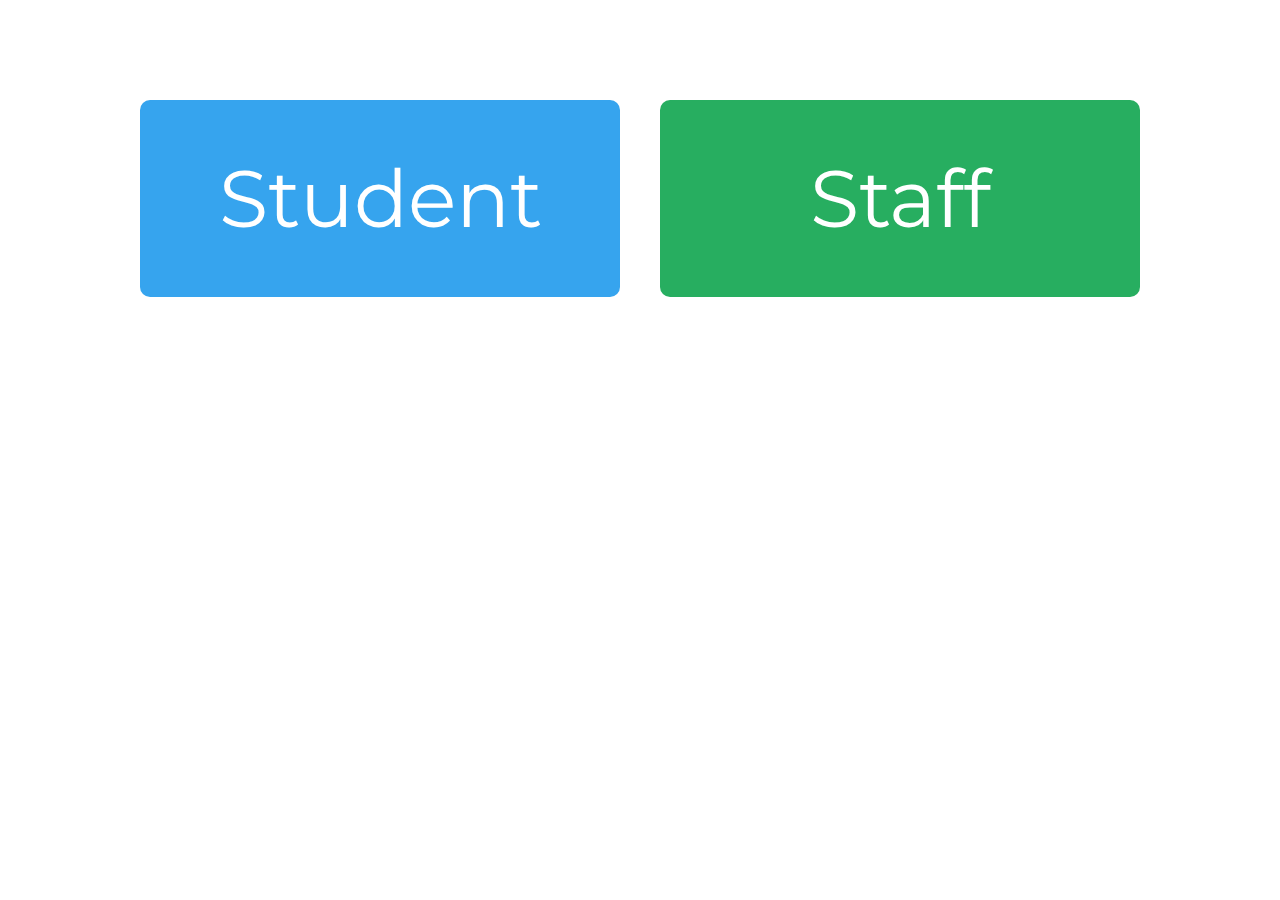
<file: public/index.html>
<!DOCTYPE html>
<html lang="en">
  <head>
    <meta charset="UTF-8" />
    <meta name="viewport" content="width=device-width, initial-scale=1.0" />
    <meta http-equiv="X-UA-Compatible" content="ie=edge" />
    <title>Document</title>
    <style>
      @import url("https://fonts.googleapis.com/css?family=Montserrat&display=swap");

      * {
        margin: 0;
        padding: 0;
        border: 0;
        font-family: "Montserrat", sans-serif;
      }
      
      .cont {
        width: 1000px;
        margin: 100px auto;
        display: flex;
        justify-content: space-between;
      }

      a {
        background: #27ae60;
        color: #ffffff;
        text-align: center;
        text-decoration: none;
        font-size: 80px;
        width: 48%;
        padding: 50px;
        box-sizing: border-box;
        border-radius: 10px;
      }
    </style>
  </head>
  <body>
    <div class="cont">
      <a style="background: #36a4ee;" href="/student/login">Student</a>
      <a href="/staff/login">Staff</a>
    </div>
  </body>
</html>
</file>
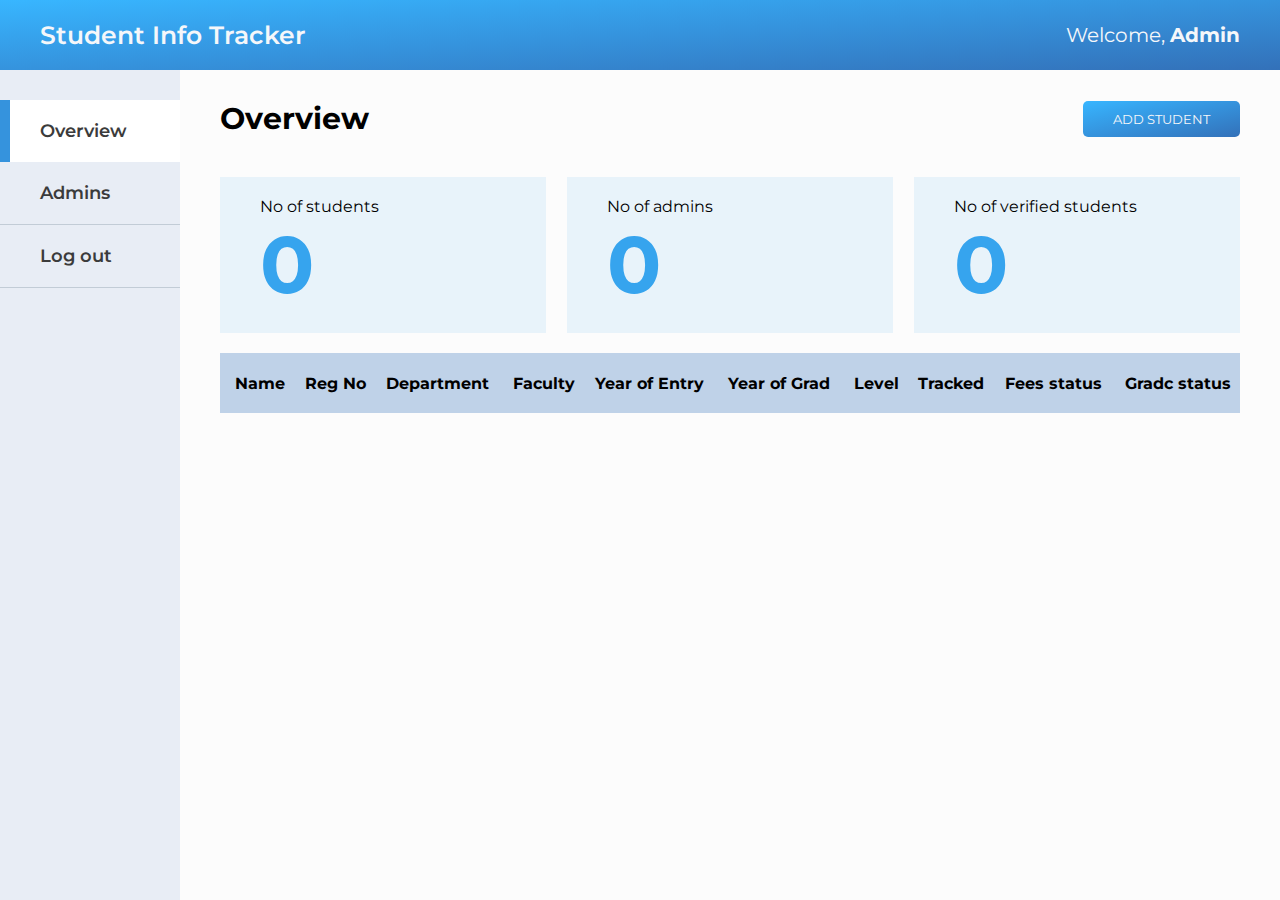
<file: public/student/index.html>
<!DOCTYPE html>
<html lang="en">
  <head>
    <meta charset="UTF-8" />
    <meta name="viewport" content="width=device-width, initial-scale=1.0" />
    <meta http-equiv="X-UA-Compatible" content="ie=edge" />
    <link rel="stylesheet" href="style.css" />
    <title>Student Info Tracker - Admin</title>
  </head>

  <body>
    <header>
      <span class="brand">Student Info Tracker</span>
      <div style="font-size: 20px;">Welcome, <b>Admin</b></div>
    </header>

    <div id="modal-bg">
      <div class="modal">
        <h2>Student Information</h2>
        <div id="modal-overlay-loader"><img src="img/spinner.gif" alt="" /></div>
        <div class="cart-modal-body">
          <label for="name">Name</label>
          <input type="text" id="name" placeholder="Enter name" />

          <label for="email">Email</label>
          <input type="text" id="email" placeholder="Enter email" />

          <label for="regNo">Registration number</label>
          <input
            type="text"
            id="regNo"
            placeholder="Enter registration number"
          />

          <label for="faculty">Faculty</label>
          <select id="faculty" name="" id="">
            <option value="enginnering">Enginnering</option>
            <option value="social science">Social science</option>
            <option value="management science">Management science</option>
          </select>

          <label for="department">Department</label>
          <select id="department" name="" id="">
            <option value="Computer science">Computer science</option>
            <option value="Computer engineering">Computer engineering</option>
          </select>

          <label for="yearOfEntry">Year of entry</label>
          <input
            type="text"
            id="yearOfEntry"
            placeholder="Enter date of entry"
          />

          <label for="yearOfGrad">Year of graduation</label>
          <input
            type="text"
            id="yearOfGrad"
            placeholder="Enter date of graduation"
          />

          <label for="feesStatus">School fess status</label>
          <select id="feesStatus">
            <option value="paid">Paid</option>
            <option value="not paid">Not paid</option>
          </select>

          <label for="gradStatus">Graduation status</label>
          <select id="gradStatus">
            <option value="graduated">Graduated</option>
            <option value="pending">On going</option>
          </select>

          <div style="margin-top: 20px;">
            <button id="addStudent-but" class="but" onclick="addStudent()">ADD</button>
            <button id="editStudent-but" class="but" onclick="editStudent()">EDIT</button>
            <button id="deleteStudent-but" class="but" onclick="deleteStudent()">DELETE</button>
            <button class="but1" onclick="closeModal()">CANCEL</button>
          </div>
        </div>
      </div>
    </div>

    <div style="display: flex; height: 100vh;">
      <aside>
        <ul>
          <a href="/student">
            <li class="active">Overview</li>
          </a>
          <a href="/student/admin">
            <li>Admins</li>
          </a>
          <a href="/student/login">
            <li>Log out</li>
          </a>
        </ul>
      </aside>

      <main>
        <h2>Overview <button class="but" onclick="showStudentModal()">ADD STUDENT</button></h2>

        <div class="jumbotron">
          <div class="box">
            <p>No of students</p>
            <h1 id="noOfStudents">0</h1>
          </div>
          <div class="box">
            <p>No of admins</p>
            <h1 id="noOfAdmins">0</h1>
          </div>
          <div class="box">
            <p>No of verified students</p>
            <h1 id="noOfVerifiedStudent">0</h1>
          </div>
        </div>

        <div class="products-table">
          <table>
            <thead>
              <tr>
                <th>Name</th>
                <th>Reg No</th>
                <th>Department</th>
                <th>Faculty</th>
                <th>Year of Entry</th>
                <th>Year of Grad</th>
                <th>Level</th>
                <th>Tracked</th>
                <th>Fees status</th>
                <th>Gradc status</th>
              </tr>
            </thead>
            <tbody id="students-table">  </tbody>
          </table>

          <img id="main-loader" src="img/spinner.gif" alt="" />
        </div>
      </main>
    </div>

    <script src="main.js"></script>
  </body>
</html>
</file>
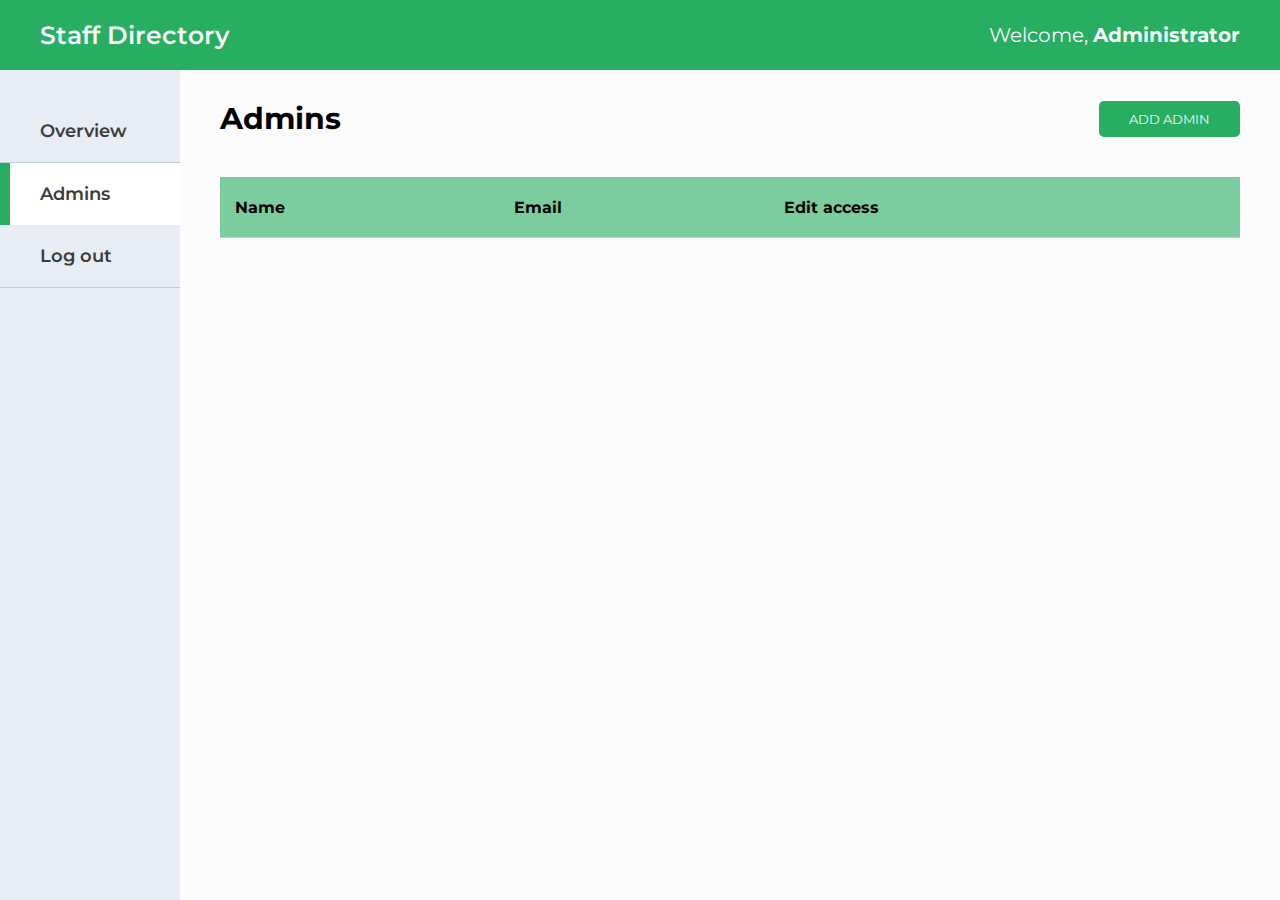
<file: public/staff/admin.html>
<!DOCTYPE html>
<html lang="en">
  <head>
    <meta charset="UTF-8" />
    <meta name="viewport" content="width=device-width, initial-scale=1.0" />
    <meta http-equiv="X-UA-Compatible" content="ie=edge" />
    <link rel="stylesheet" href="style.css" />
    <title>Student Info Tracker - Admin</title>
  </head>

  <body>
    <header>
      <span class="brand">Staff Directory</span>
      <div style="font-size: 20px;">Welcome, <b>Administrator</b></div>
    </header>

    <div id="modal-bg">
      <div class="modal">
        <h2>Staff Information</h2>
        <div id="modal-overlay-loader"><img src="img/spinner.gif" alt="" /></div>
        <div class="cart-modal-body">
          <label for="name">Name</label>
          <input type="text" id="name" placeholder="Enter name" />

          <label for="email">Email</label>
          <input type="text" id="email" placeholder="Enter email" />

          <label for="password">Password</label>
          <input type="password" id="password" placeholder="Enter password" />

          <label for="canEdit">Edit access</label>
          <select id="canEdit" name="" id="">
            <option value="true">Can edit</option>
            <option value="false">Cannot edit</option>
          </select>

          <div style="margin-top: 20px;">
            <button id="addAdmin-but" class="but" onclick="addAdmin()">ADD</button>
            <button id="editAdmin-but" class="but" onclick="editAdmin()">EDIT</button>
            <button id="deleteAdmin-but" class="but" onclick="deleteAdmin()">DELETE</button>
            <button class="but1" onclick="closeAdminModal()">CANCEL</button>
          </div>
        </div>
      </div>
    </div>

    <div style="display: flex; height: 100vh;">
      <aside>
        <ul>
          <a href="/staff">
            <li>Overview</li>
          </a>
          <a href="/staff/admin">
            <li class="active">Admins</li>
          </a>
          <a href="/staff/login">
            <li>Log out</li>
          </a>
        </ul>
      </aside>

      <main>
        <h2>Admins <button class="but" onclick="showAdminModal()">ADD ADMIN</button></h2>

        <div class="products-table">
          <table>
            <thead>
              <tr>
                <th>Name</th>
                <th>Email</th>
                <th>Edit access</th>
              </tr>
            </thead>
            <tbody id="admins-table">  </tbody>
          </table>

          <img id="main-loader" src="img/spinner.gif" alt="" />
        </div>
      </main>
    </div>

    <script src="main.js"></script>
  </body>
</html>
</file>
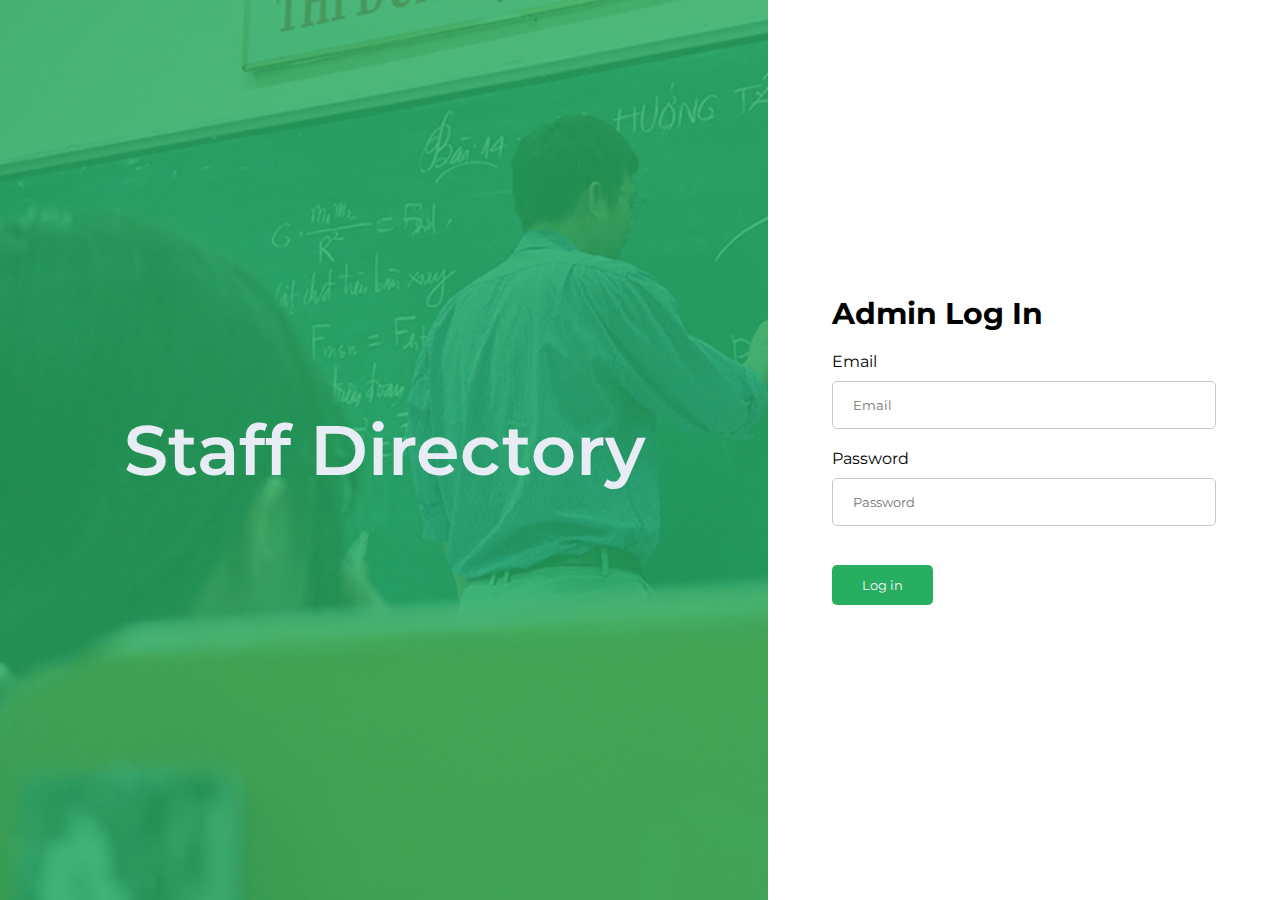
<file: public/staff/login.html>
<!DOCTYPE html>
<html lang="en">
<head>
     <meta charset="UTF-8">
     <meta name="viewport" content="width=device-width, initial-scale=1.0">
     <meta http-equiv="X-UA-Compatible" content="ie=edge">
     <link rel="stylesheet" href="style.css">
     <title>Staff Directory - Login</title>
</head>
<body style="display: flex; align-items: center;">
     <div class="login-jumbo"></div>

     <!-- <div style="position: absolute; height: 100vh; width: 100vw; top: 0; background: rgba(0, 0, 0, 0.7); z-index: -2;"></div> -->
     <div class="login-box">
          <h2>Admin Log In</h2>
          <label for="email">Email</label>
          <input id="admin-email" type="text" placeholder="Email">

          <label for="password">Password</label>
          <input id="admin-password" type="password" placeholder="Password">
          <br><br>
<button class="but" onclick="login()">Log in <img src="img/spinner-white.gif" alt=""></button>
     </div>

     <script src="main.js"></script>
</body>
</html>
</file>
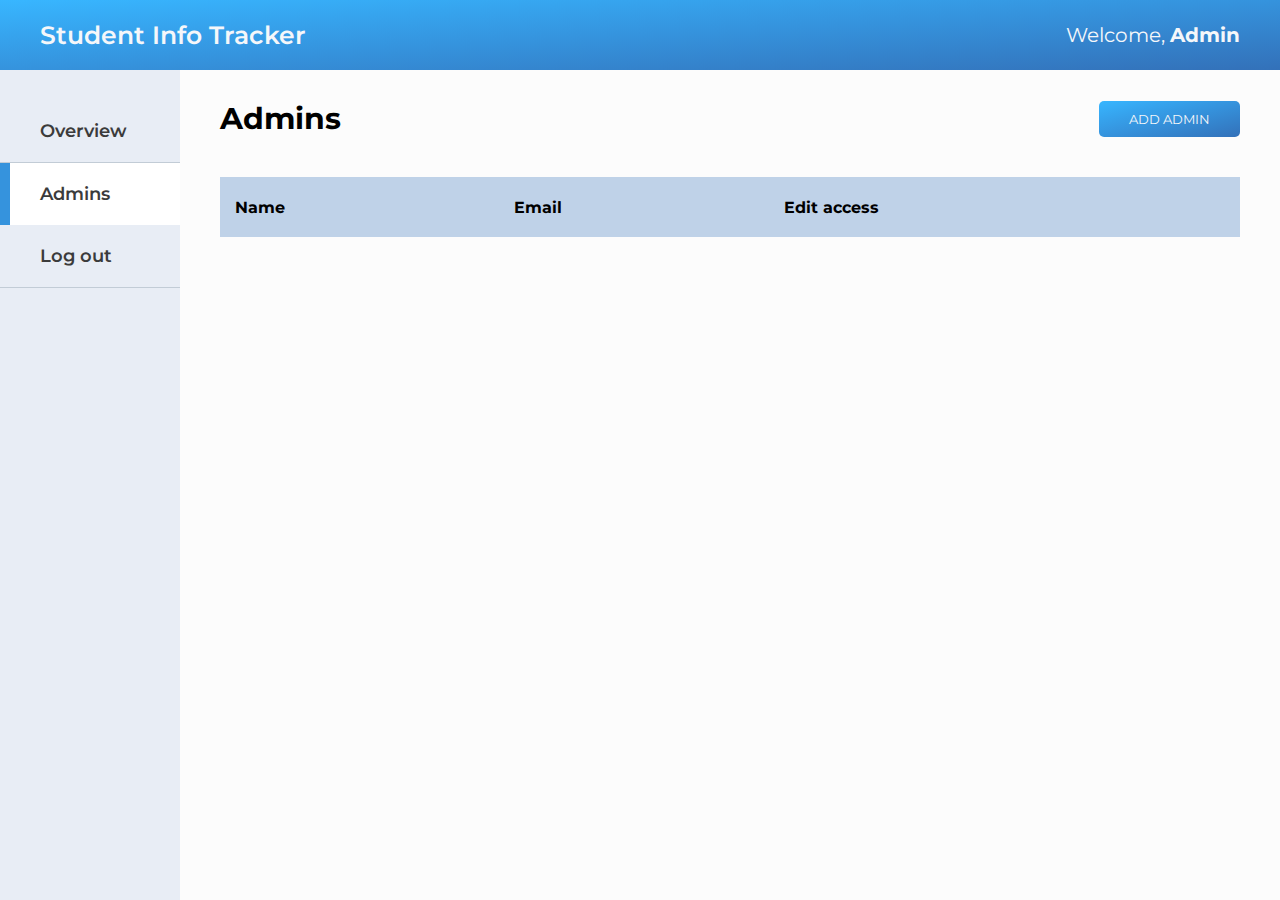
<file: public/student/admin.html>
<!DOCTYPE html>
<html lang="en">
  <head>
    <meta charset="UTF-8" />
    <meta name="viewport" content="width=device-width, initial-scale=1.0" />
    <meta http-equiv="X-UA-Compatible" content="ie=edge" />
    <link rel="stylesheet" href="style.css" />
    <title>Student Info Tracker - Admin</title>
  </head>

  <body>
    <header>
      <span class="brand">Student Info Tracker</span>
      <div style="font-size: 20px;">Welcome, <b>Admin</b></div>
    </header>

    <div id="modal-bg">
      <div class="modal">
        <h2>Student Information</h2>
        <div id="modal-overlay-loader"><img src="img/spinner.gif" alt="" /></div>
        <div class="cart-modal-body">
          <label for="name">Name</label>
          <input type="text" id="name" placeholder="Enter name" />

          <label for="email">Email</label>
          <input type="text" id="email" placeholder="Enter email" />

          <label for="password">Password</label>
          <input type="password" id="password" placeholder="Enter password" />

          <label for="canEdit">Edit access</label>
          <select id="canEdit">
            <option value="true">Can edit</option>
            <option value="false">Cannot edit</option>
          </select>

          <div style="margin-top: 20px;">
            <button id="addAdmin-but" class="but" onclick="addAdmin()">ADD</button>
            <button id="editAdmin-but" class="but" onclick="editAdmin()">EDIT</button>
            <button id="deleteAdmin-but" class="but" onclick="deleteAdmin()">DELETE</button>
            <button class="but1" onclick="closeAdminModal()">CANCEL</button>
          </div>
        </div>
      </div>
    </div>

    <div style="display: flex; height: 100vh;">
      <aside>
        <ul>
          <a href="/student">
            <li>Overview</li>
          </a>
          <a href="/student/admin">
            <li class="active">Admins</li>
          </a>
          <a href="/student/login">
            <li>Log out</li>
          </a>
        </ul>
      </aside>

      <main>
        <h2>Admins <button class="but" onclick="showAdminModal()">ADD ADMIN</button></h2>

        <div class="products-table">
          <table>
            <thead>
              <tr>
                <th>Name</th>
                <th>Email</th>
                <th>Edit access</th>
              </tr>
            </thead>
            <tbody id="admins-table">  </tbody>
          </table>

          <img id="main-loader" src="img/spinner.gif" alt="" />
        </div>
      </main>
    </div>

    <script src="main.js"></script>
  </body>
</html>
</file>
<file: public/student/style.css>
@import url("https://fonts.googleapis.com/css?family=Montserrat&display=swap");

/* ------------------------------------- */
/*             Global                   */
/* ------------------------------------- */

* {
  margin: 0;
  padding: 0;
  border: 0;
  font-family: "Montserrat", sans-serif;
}

a {
  text-decoration: none;
  color: inherit;
}

table {
  border-collapse: collapse;
  width: 100%;
}

.green{
  color: #23a823;
  font-weight: 600;
}

.red {
  color: #da4453;
  font-weight: 600;
}

td,
th {
  border: 0px solid #e0e0e0;
  text-align: left;
  height: 60px;
  padding-left: 15px;
}

th {
  background: rgba(51, 113, 185, 0.3);
}

td {
  cursor: pointer;
}

tr:hover {
  background: rgba(69, 93, 121, 0.05);
}

/* ------------------------------------- */
/*             ModaL                    */
/* ------------------------------------- */

#modal-bg {
  position: fixed;
  top: 0;
  display: none;
  justify-content: center;
  background: rgba(0, 0, 0, 0.8);
  height: 100%;
  width: 100%;
  z-index: 20;
  overflow-y: scroll;
}

.modal {
  position: relative;
  background: #f5f7fa;
  display: flex;
  flex-direction: column;
  height: min-content;
  width: 500px;
  padding: 40px 20px;
  margin-top: 80px;
  border-radius: 10px;
  box-sizing: border-box;
}

#modal-overlay-loader {
  background: rgba(255, 255, 255, 0.7);
  position: absolute;
  top: 0;
  left: 0;
  display: none;
  justify-content: center;
  align-items: center;
  height: 100%;
  width: 100%;
  border-radius: 10px;
}

#modal-overlay-loader img {
  display: block;
  margin: 0 auto;
}

.modal h2 {
  margin-bottom: 20px;
}

.modal input,
.modal select {
  width: 100%;
  margin: 10px 0;
  padding: 15px 20px;
  border-radius: 5px;
  border: 1px solid #d3d3d3;
  box-sizing: border-box;
}

.modal label {
  display: block;
  margin-top: 10px;
  margin-left: 10px;
}

.modal .but {
  margin-right: 10px;
}

/* ------------------------------------- */
/*             Buttons                   */
/* ------------------------------------- */

.but,
.but1 {
  background: linear-gradient(to left top, #3371b9, #3482cb, #3593dd, #36a4ee, #38b6ff);
  color: #f5f7fa;
  padding: 10px 30px;
  border-radius: 5px;
  cursor: pointer;
}

.but1 {
  background: #ffffff;
  color: #3371b9;
}

.but:hover {
  background: #da4453;
}

/* ------------------------------------- */
/*             Header                    */
/* ------------------------------------- */

header {
  position: fixed;
  top: 0;
  background: linear-gradient(to left top, #3371b9, #3482cb, #3593dd, #36a4ee, #38b6ff);
  color: #f5f7fa;
  display: flex;
  justify-content: space-between;
  align-items: center;
  height: 70px;
  width: 100%;
  box-sizing: border-box;
  padding: 20px 40px;
  font-size: 18 px;
  z-index: 5;
}

header ul {
  display: flex;
  list-style: none;
}

header ul li {
  margin: 0 10px;
}

.brand {
  font-size: 25px;
  font-weight: 600;
}

/* ------------------------------------- */
/*             Login                     */
/* ------------------------------------- */

.login-jumbo {
  background: url("img/bg.jpg") no-repeat;
  background-size: cover;
  height: 100vh;
  width: 60vw;
}

.login-jumbo::after {
  position: absolute;
  display: flex;
  justify-content: center;
  align-items: center;
  top: 0;
  content: "Student Info Tracker";
  font-size: 70px;
  font-weight: 600;
  color: #e8edf5;
  background: rgba(51, 113, 185, 0.7);
  width: 60vw;
  height: 100%;
  z-index: 90;
}

.login-box {
  width: 30vw;
  margin: 0 auto;
  padding: 30px;
  border-radius: 15px;
}

.login-box h2{
  margin-bottom: 20px;
  font-size: 30px;
}

.login-box input {
  width: 100%;
  margin: 10px 0 20px;
  padding: 15px 20px;
  box-sizing: border-box;
  border-radius: 5px;
  border: 1px solid #c7c7c7;
}

.login-box .but {
  height: 40px;
  cursor: pointer;
}

.login-box .but img{
  display: none;
}

.login-box .loading {
  box-sizing: border-box;
  display: flex;
  justify-content: center;
  align-items: center;
  padding-top: 0px;
  cursor: pointer;
}

.login-box .loading img{
  display: block;
  height: 40px;
}

/* ------------------------------------- */
/*             Dashboard                 */
/* ------------------------------------- */

aside {
  background: #e8edf5;
  color: #3b3b3b;
  width: 15%;
  height: 100vh;
  padding: 100px 0 0;
  box-sizing: border-box;
}

aside li {
  list-style: none;
  font-size: 18px;
  font-weight: 600;
  padding: 20px 0 20px 40px;
  border-bottom: 1px solid #c2ccd6;
}

aside li:hover,
aside .active {
  background: #ffffff;
  border-left: 10px solid #3593dd;
  padding-left: 30px;
  border-bottom: 0;
}

main {
  background: #fcfcfc;
  padding: 100px 40px 0;
  width: 85%;
  overflow-y: scroll;
}

main h2 {
  display: flex;
  justify-content: space-between;
  align-items: center;
  font-size: 30px;
  margin-bottom: 40px;
}

#main-loader {
  display: none;
  margin: 80px auto;
}

.jumbotron{
  display: flex;
  justify-content: space-between;
  margin-bottom: 20px;
}

.jumbotron .box {
  background: rgba(54, 164, 238, 0.1);
  width: 32%;
  padding: 20px 40px;
  box-sizing: border-box;
}

.jumbotron .box h1{
  color: #36a4ee;
  font-size: 80px;
}
</file>
<file: public/staff/style.css>
@import url("https://fonts.googleapis.com/css?family=Montserrat&display=swap");

/* ------------------------------------- */
/*             Global                   */
/* ------------------------------------- */

* {
  margin: 0;
  padding: 0;
  border: 0;
  font-family: "Montserrat", sans-serif;
}

a {
  text-decoration: none;
  color: inherit;
}

table {
  border-collapse: collapse;
  width: 100%;
}

.green{
  color: #23a823;
  font-weight: 600;
}

.red {
  color: #e74c3c;
  font-weight: 600;
}

td,
th {
  border: 0px solid #e0e0e0;
  text-align: left;
  height: 60px;
  padding-left: 15px;
}

th {
  background: rgba(39, 174, 95, 0.6);
}

td {
  cursor: pointer;
}

td:nth-child(1){
  display: flex;
  align-items: center;
}

td img{
  display: block;
  height: 40px;
  margin-right: 20px;
}

tr{
  border-bottom:  1px solid #cacaca;
}

tr:hover {
  background: rgba(69, 93, 121, 0.05);
}

/* ------------------------------------- */
/*             ModaL                    */
/* ------------------------------------- */

#modal-bg {
  position: fixed;
  top: 0;
  display: none;
  justify-content: center;
  background: rgba(0, 0, 0, 0.8);
  height: 100%;
  width: 100%;
  z-index: 20;
  overflow-y: scroll;
}

.modal {
  position: relative;
  background: #f5f7fa;
  display: flex;
  flex-direction: column;
  height: min-content;
  width: 500px;
  padding: 40px 20px;
  margin-top: 80px;
  border-radius: 10px;
  box-sizing: border-box;
}

#modal-overlay-loader {
  background: rgba(255, 255, 255, 0.7);
  position: absolute;
  top: 0;
  left: 0;
  display: none;
  justify-content: center;
  align-items: center;
  height: 100%;
  width: 100%;
  border-radius: 10px;
}

#modal-overlay-loader img {
  display: block;
  margin: 0 auto;
}

.modal h2 {
  margin-bottom: 20px;
}

.modal input,
.modal select {
  width: 100%;
  margin: 10px 0;
  padding: 15px 20px;
  border-radius: 5px;
  border: 1px solid #d3d3d3;
  box-sizing: border-box;
}

.modal label {
  display: block;
  margin-top: 10px;
  margin-left: 10px;
}

.modal .but {
  margin-right: 10px;
}

#modalImg{
  display: block;
  width: 100%;
}

/* ------------------------------------- */
/*             Buttons                   */
/* ------------------------------------- */

.but,
.but1 {
  background: #27ae60;
  color: #f5f7fa;
  padding: 10px 30px;
  border-radius: 5px;
  cursor: pointer;
}

.but1 {
  background: #ffffff;
  color: #3371b9;
}

.but:hover {
  background: #2980b9;
}

/* ------------------------------------- */
/*             Header                    */
/* ------------------------------------- */

header {
  position: fixed;
  top: 0;
  background: #27ae60;
  color: #f5f7fa;
  display: flex;
  justify-content: space-between;
  align-items: center;
  height: 70px;
  width: 100%;
  box-sizing: border-box;
  padding: 20px 40px;
  font-size: 18 px;
  z-index: 5;
}

header ul {
  display: flex;
  list-style: none;
}

header ul li {
  margin: 0 10px;
}

.brand {
  font-size: 25px;
  font-weight: 600;
}

/* ------------------------------------- */
/*             Login                     */
/* ------------------------------------- */

.login-jumbo {
  background: url("img/bg.jpg") no-repeat;
  background-size: cover;
  height: 100vh;
  width: 60vw;
}

.login-jumbo::after {
  position: absolute;
  display: flex;
  justify-content: center;
  align-items: center;
  top: 0;
  content: "Staff Directory";
  font-size: 70px;
  font-weight: 600;
  color: #e8edf5;
  background: rgba(39, 174, 95, 0.8);
  width: 60vw;
  height: 100%;
  z-index: 90;
}

.login-box {
  width: 30vw;
  margin: 0 auto;
  padding: 30px;
  border-radius: 15px;
}

.login-box h2{
  margin-bottom: 20px;
  font-size: 30px;
}

.login-box input {
  width: 100%;
  margin: 10px 0 20px;
  padding: 15px 20px;
  box-sizing: border-box;
  border-radius: 5px;
  border: 1px solid #c7c7c7;
}

.login-box .but {
  height: 40px;
  cursor: pointer;
}

.login-box .but img{
  display: none;
}

.login-box .loading {
  box-sizing: border-box;
  display: flex;
  justify-content: center;
  align-items: center;
  padding-top: 0px;
  cursor: pointer;
}

.login-box .loading img{
  display: block;
  height: 40px;
}

/* ------------------------------------- */
/*             Dashboard                 */
/* ------------------------------------- */

aside {
  background: #e8edf5;
  color: #3b3b3b;
  width: 15%;
  height: 100vh;
  padding: 100px 0 0;
  box-sizing: border-box;
}

aside li {
  list-style: none;
  font-size: 18px;
  font-weight: 600;
  padding: 20px 0 20px 40px;
  border-bottom: 1px solid #c2ccd6;
}

aside li:hover,
aside .active {
  background: #ffffff;
  border-left: 10px solid #27ae60;
  padding-left: 30px;
  border-bottom: 0;
}

main {
  background: #fcfcfc;
  padding: 100px 40px 0;
  width: 85%;
  overflow-y: scroll;
}

main h2 {
  display: flex;
  justify-content: space-between;
  align-items: center;
  font-size: 30px;
  margin-bottom: 40px;
}

#main-loader {
  display: none;
  margin: 80px auto;
}

.jumbotron{
  display: flex;
  justify-content: space-between;
  margin-bottom: 20px;
}

.jumbotron .box {
  background: rgba(39, 174, 95, 0.2);
  width: 32%;
  padding: 20px 40px;
  box-sizing: border-box;
}

.jumbotron .box h1{
  color: #27ae60;
  font-size: 80px;
}
</file>
